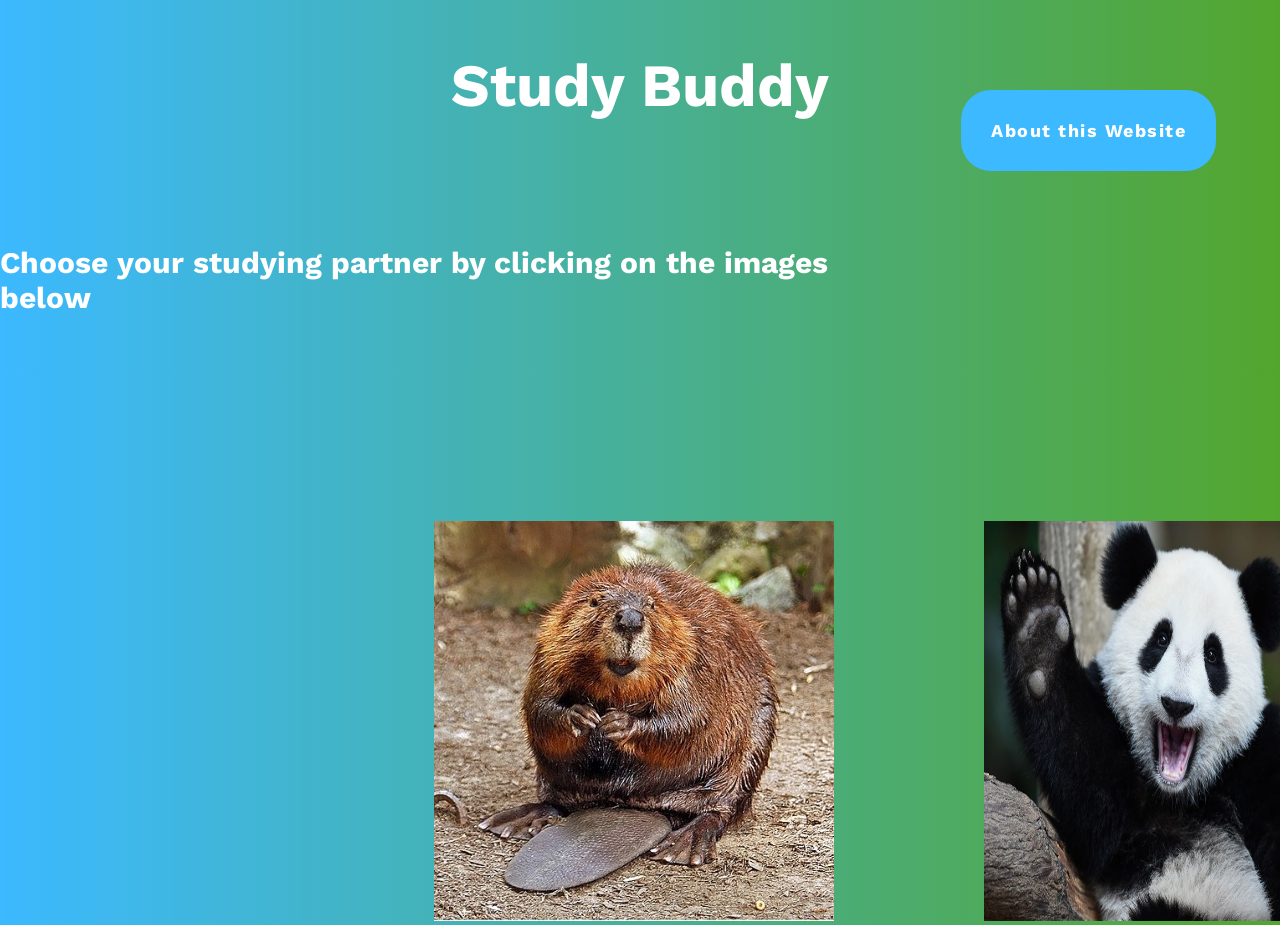
<file: Study-Buddy/index.html>
<!DOCTYPE html>
<html lang="en">
  <head>
    <meta charset="utf-8" />
    <meta name="viewport" content="width=device-width, initial-scale=1.0">

    <link rel="stylesheet" type="text/css" href="css/style.css">
    <script src="libraries/p5.min.js"></script>
    <script src="libraries/p5.sound.min.js"></script>
  
    <link rel="preconnect" href="https://fonts.googleapis.com">
    <link rel="preconnect" href="https://fonts.gstatic.com" crossorigin>
    <link href="https://fonts.googleapis.com/css2?family=Bebas+Neue&family=Nunito:wght@300&family=Work+Sans:wght@200&display=swap" rel="stylesheet">

  </head>

  <!--Website Title--->
  <title>Study Buddy</title>

  <body>

    <div class = "header">
      <h2>Study Buddy</h2>
    </div>

    <div class = "choose">
      <h1>Choose your studying partner by clicking on the images below</h1>
    </div>

      <a href = "about.html" id = "aboutButton">About this Website</a>

    <div class = "imgDiv"  >
      <div id = "pandaImg">
        <a href = "Panda.html">
          <!--<img border = "0" src = "Assets/Panda.jpeg" width = "400" height = "400">-->
          <img border = "0" src = "Assets/Big Panda.jpg" width = "400" height = "400">
        </a>
        
        </div>
     
      <div id = "beaverImg">
          <a href = "Beaver.html">
            <img border = "0" src = "Assets/Beaver.jpeg" width = "400" height = "400">
          </a>
      </div>



    </div>


   
      



    
  </body>
</html>

<!--
  All References
  https://www.w3schools.com/tags/tryit.asp?filename=tryhtml_link_image
  https://www.w3schools.com/css/css3_shadows_box.asp
  https://p5js.org/examples/color-linear-gradient.html
  https://developer.spotify.com/documentation/web-api/
  https://www.w3schools.com/html

  And help from Professor Stavros

-->
</file>
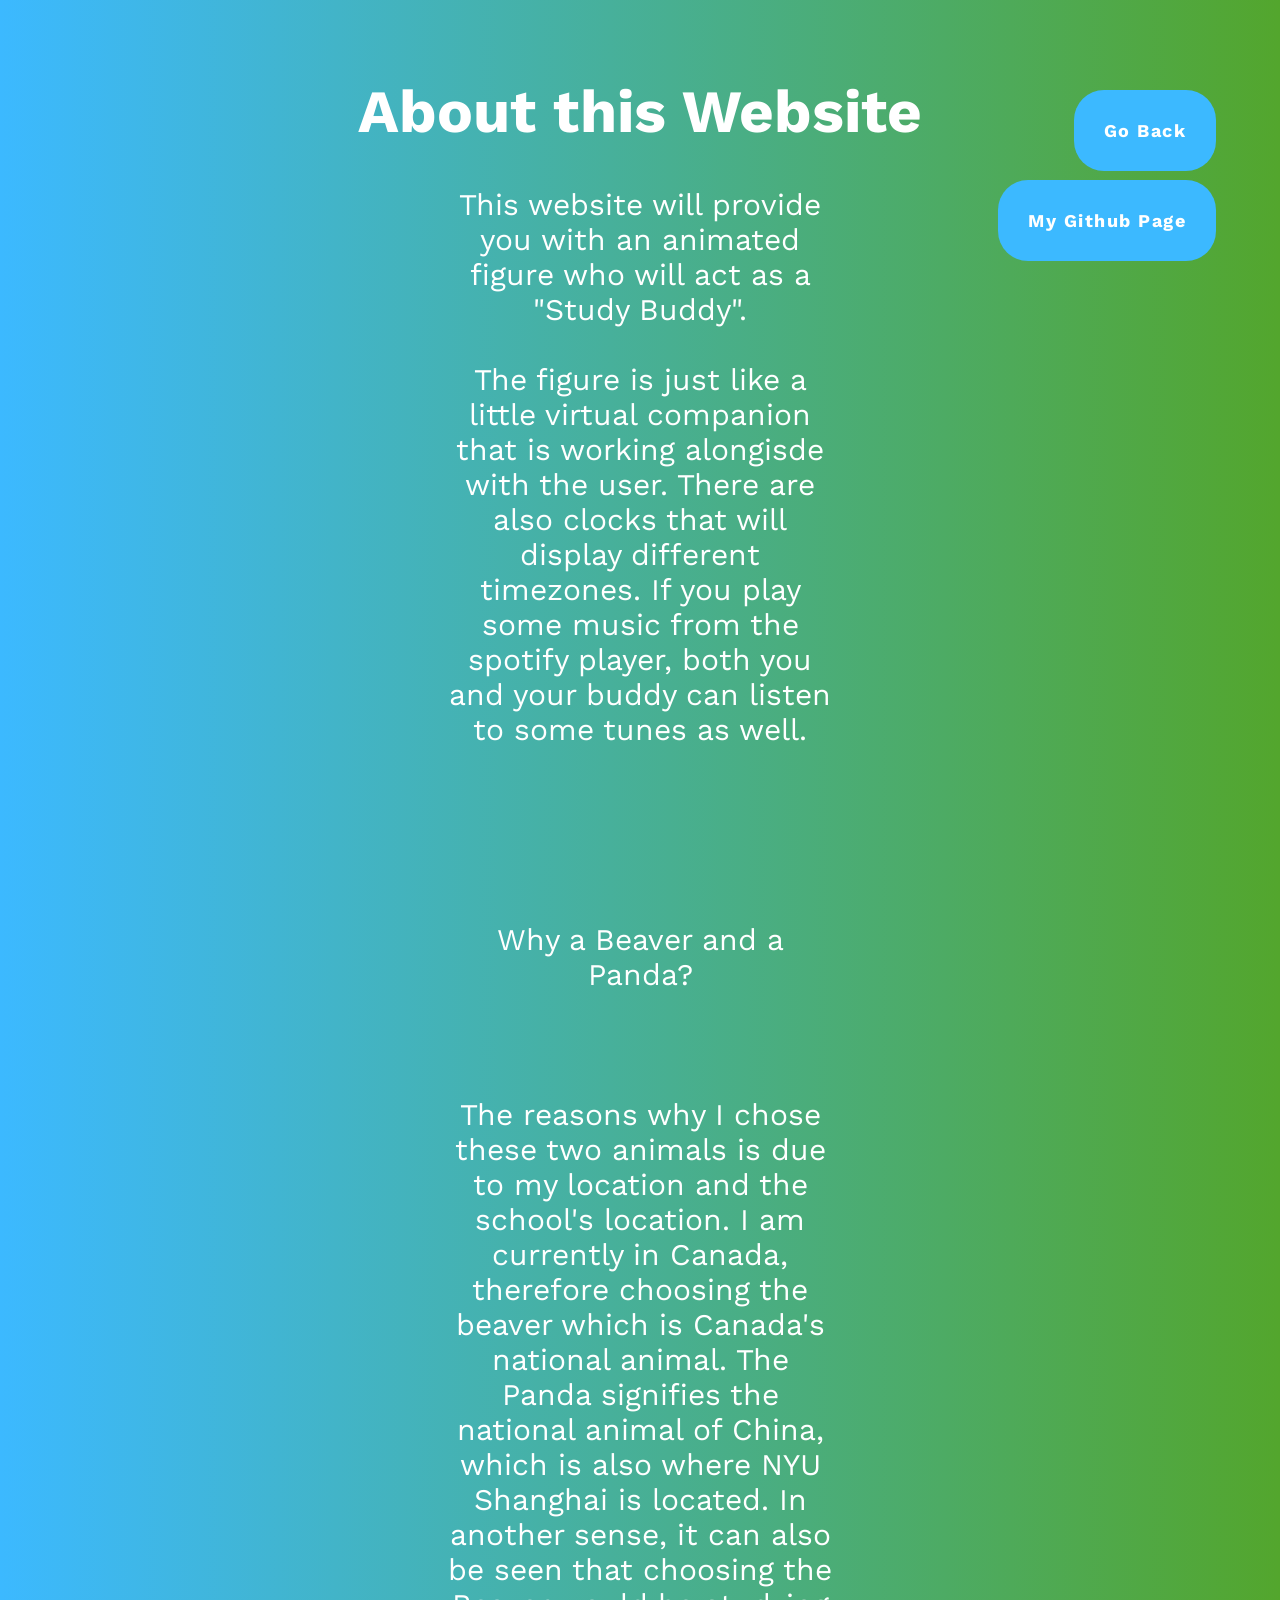
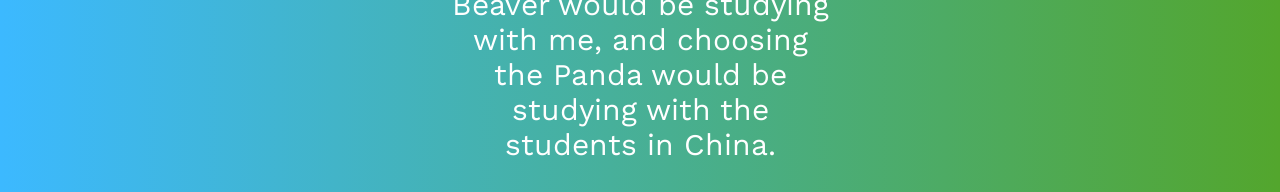
<file: Study-Buddy/about.html>
<!DOCTYPE html>
<html lang="en">
    <head>
        <link rel="stylesheet" href="css/about.css">

        <link rel="preconnect" href="https://fonts.googleapis.com">
        <link rel="preconnect" href="https://fonts.gstatic.com" crossorigin>
        <link href="https://fonts.googleapis.com/css2?family=Bebas+Neue&family=Nunito:wght@300&family=Work+Sans:wght@200&display=swap" rel="stylesheet">
    
</head>

<!--Title-->
<title>About</title>



<body>

    <br><br>

    <h1>About this Website</h1>
  
    <p>
        This website will provide you with an animated figure who will act as a "Study Buddy". 
        <br>
        <br>

        The figure is just like a little virtual companion that is working alongisde with the user.
    There are also clocks that will display different timezones. If you play some music from the spotify player, both you and your buddy can listen to some tunes as well. 
    <br>
    <br>

    <br>
    <br>
    <br>
    <br>
    
    Why a Beaver and a Panda?

    <br>
    <br>    
    <br>
    <br>
    The reasons why I chose these two animals is due to my location and the school's location. I am currently
    in Canada, therefore choosing the beaver which is Canada's national animal. The Panda signifies the national animal of China, which is also where NYU Shanghai is located.
    In another sense, it can also be seen that choosing the Beaver would be studying with me, and choosing the Panda would be studying with the students in China.

    </p>

   
<div>
    <a href = "index.html" id = "aboutButton">Go Back</a>
</div>

<div>
    <a href = "https://github.com/WLiang2002/Visual_Studio_CCLab_William_Liang" target= "_blank" id = "gitButton">My Github Page</a>
</div>


</body>

</html>

<!--
    References:
    https://www.w3schools.com/html
-->
</file>
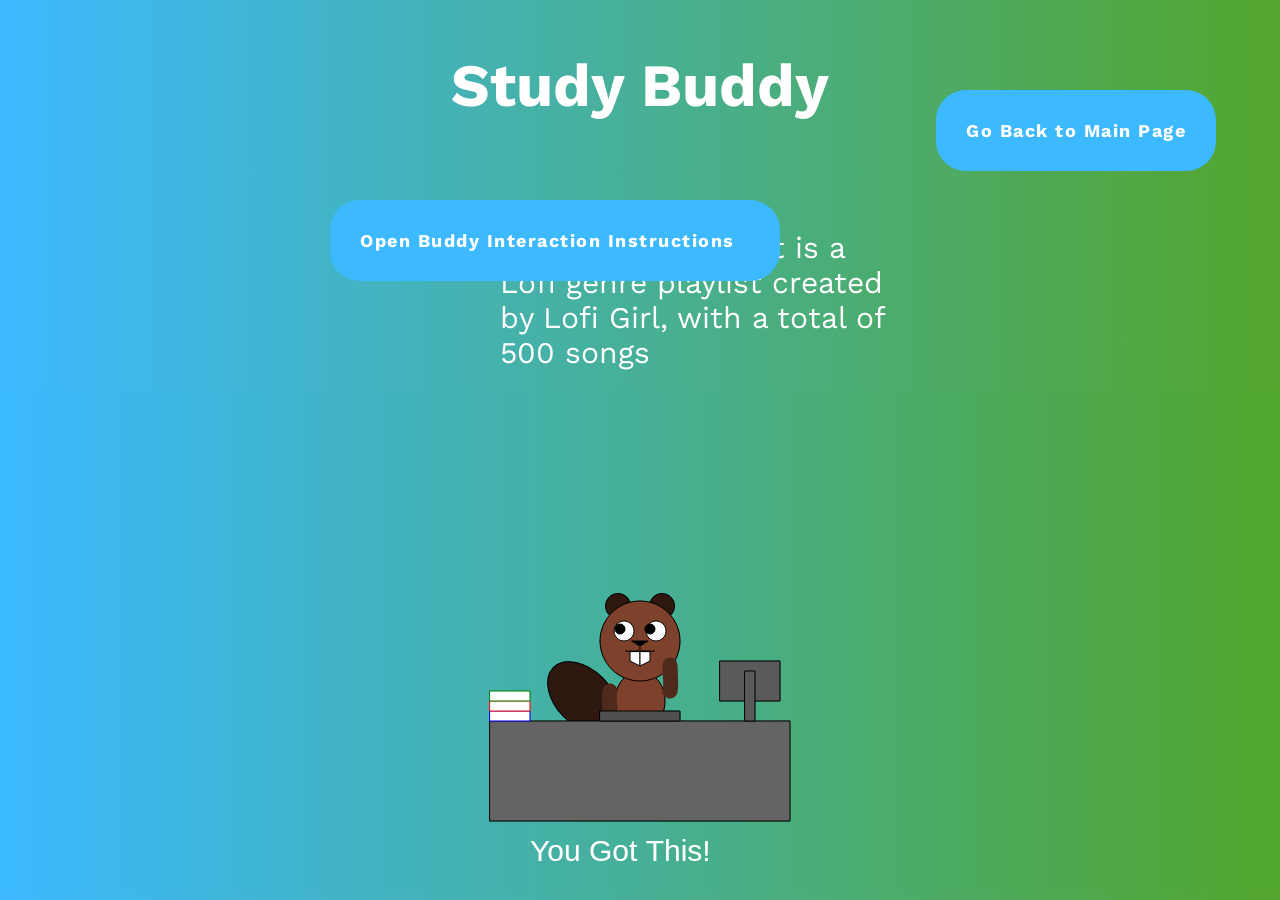
<file: Study-Buddy/Beaver.html>
<!DOCTYPE html>
<html lang="en">

<head>
    <link rel="stylesheet" type="text/css" href="css/Beaver.css">
    <script src="libraries/p5.min.js"></script>
    <script src="libraries/p5.sound.min.js"></script>
    <script src="scripts/sketchBeaver.js"></script>

    <link rel="preconnect" href="https://fonts.googleapis.com">
    <link rel="preconnect" href="https://fonts.gstatic.com" crossorigin>
    <link
        href="https://fonts.googleapis.com/css2?family=Bebas+Neue&family=Nunito:wght@300&family=Work+Sans:wght@200&display=swap"
        rel="stylesheet">



    <meta charset="utf-8">
</head>

<body>
    <div class="header">
        <h2>Study Buddy</h2>
    </div>

    <div id="my-Beaver"></div>

    <div class="catalogue">
        <p>This spotify playlist is a Lofi genre playlist created by Lofi Girl, with a total of 500 songs</p>
        <a href="https://open.spotify.com/playlist/0vvXsWCC9xrXsKd4FyS8kM?si=733f64662d9a4148">Click Here to See Full
            Playlist On Spotify</a>
    </div>


    <button type="button" class="collapse">Open Buddy Interaction Instructions</button>
    <div class="content">
        <p>Click near the figure to keep your buddy hydrated</p>
        <p>Click the books to change the motivational text</p>
    </div>


    <!--
  <div class = "instructions">
    <p>Click near the figure to keep your buddy hydrated</p>
    <p>Click the books to change the motivational text</p>
  </div>
-->
    <div>
        <a href="index.html" id="homeButton">Go Back to Main Page</a>
    </div>

    <div class="spotify">
        <iframe style="border-radius:12px"
            src="https://open.spotify.com/embed/playlist/0vvXsWCC9xrXsKd4FyS8kM?utm_source=generator&theme=0"
            width="600" height="400" frameBorder="0" allowfullscreen=""
            allow="autoplay; clipboard-write; encrypted-media; fullscreen; picture-in-picture"></iframe>
    </div>


    <main>
    </main>
    <script>
        var coll = document.getElementsByClassName("collapse");
        var i;

        for (i = 0; i < coll.length; i++) {
            coll[i].addEventListener("click", function () {
                this.classList.toggle("active");
                var content = this.nextElementSibling;
                if (content.style.display === "block") {
                    content.style.display = "none";
                } else {
                    content.style.display = "block";
                }
            });
        }
    </script>
    <!--Reference
                       https://www.w3schools.com/howto/howto_js_collapsible.asp  
                -->


</body>

</html>
</file>
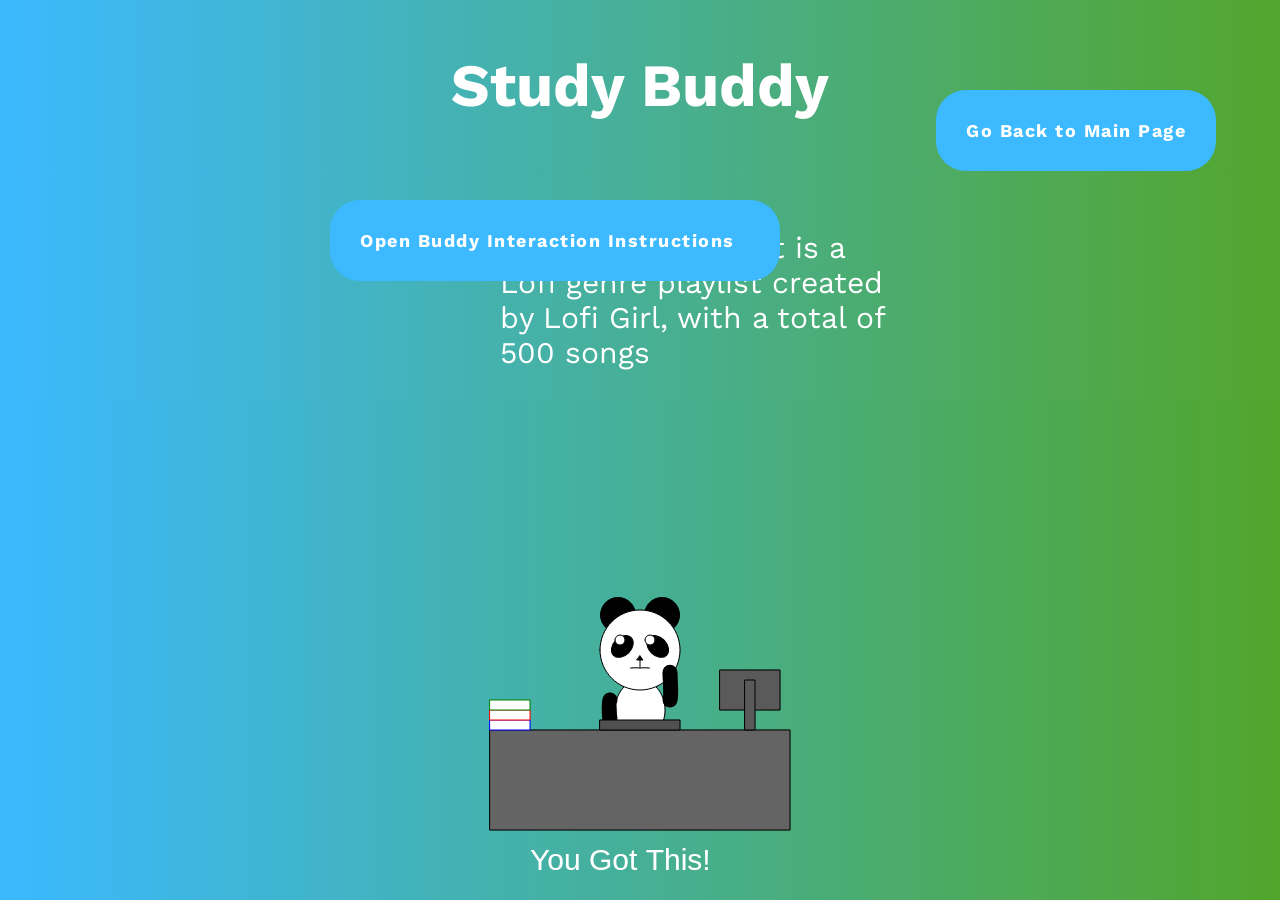
<file: Study-Buddy/Panda.html>
<!DOCTYPE html>
<html lang="en">

<head>
    <link rel="stylesheet" type="text/css" href="css/Panda.css">
    <script src="libraries/p5.min.js"></script>
    <script src="libraries/p5.sound.min.js"></script>
    <script src="scripts/sketchPanda.js"></script>
    <!--<script src="script.js"></script>    Experimenting with changing the p5js canvas on one page -->


    <link rel="preconnect" href="https://fonts.googleapis.com">
    <link rel="preconnect" href="https://fonts.gstatic.com" crossorigin>
    <link
        href="https://fonts.googleapis.com/css2?family=Bebas+Neue&family=Nunito:wght@300&family=Work+Sans:wght@200&display=swap"
        rel="stylesheet">




    <meta charset="utf-8">



</head>

<body>
    <div class="header">
        <h2>Study Buddy</h2>
    </div>

    <div id="my-Panda"></div>

    <div class="catalogue">
        <p>This spotify playlist is a Lofi genre playlist created by Lofi Girl, with a total of 500 songs</p>
        <a href="https://open.spotify.com/playlist/0vvXsWCC9xrXsKd4FyS8kM?si=733f64662d9a4148">Click Here to See Full
            Playlist On Spotify</a>
    </div>


    <button type="button" class="collapse">Open Buddy Interaction Instructions</button>
    <div class="content">
        <p>Click near the figure to keep your buddy hydrated</p>
        <p>Click the books to change the motivational text</p>
    </div>


    <!--
  <div class = "instructions">
    <p>Click near the figure to keep your buddy hydrated</p>
    <p>Click the books to change the motivational text</p>
  </div>
-->
    <div>
        <a href="index.html" id="homeButton">Go Back to Main Page</a>
    </div>

    <div class="spotify">
        <iframe style="border-radius:12px"
            src="https://open.spotify.com/embed/playlist/0vvXsWCC9xrXsKd4FyS8kM?utm_source=generator&theme=0"
            width="600" height="400" frameBorder="0" allowfullscreen=""
            allow="autoplay; clipboard-write; encrypted-media; fullscreen; picture-in-picture"></iframe>
    </div>


    <main>
    </main>
    <script>
        var coll = document.getElementsByClassName("collapse");
        var i;

        for (i = 0; i < coll.length; i++) {
            coll[i].addEventListener("click", function () {
                this.classList.toggle("active");
                var content = this.nextElementSibling;
                if (content.style.display === "block") {
                    content.style.display = "none";
                } else {
                    content.style.display = "block";
                }
            });
        }
    </script>
    <!--Reference
                       https://www.w3schools.com/howto/howto_js_collapsible.asp  
                -->


</body>

</html>
</file>
<file: Study-Buddy/css/style.css>
html, body {
  margin: 0;
  padding: 0;
}


body {
  /*background-color: #89b4c4;*/
  background: #00467F;  /* fallback for old browsers */
  background: -webkit-linear-gradient(to left, #53A62D, #3cb9ff);  /* Chrome 10-25, Safari 5.1-6 */
  background: linear-gradient(to left, #53A62D, #3cb9ff); /* W3C, IE 10+/ Edge, Firefox 16+, Chrome 26+, Opera 12+, Safari 7+ */
}

.header {
  top:10%;
  width:100%;
  text-align: center;
  font-family: 'Bebas Neue', cursive;
  font-family: 'Nunito', sans-serif;
  font-family: 'Work Sans', sans-serif;
  font-size: 40px;
  color:#FFFFFF;
}

.choose {
  position:absolute;
  top: 25%;
  right: 33%;
  font-family: 'Bebas Neue', cursive;
  font-family: 'Nunito', sans-serif;
  font-family: 'Work Sans', sans-serif;
  font-size: 15px;
  color:#FFFFFF;
}

#aboutButton {
  position:absolute;
  top:10%;
  right:5%;
  text-align: center;
  background-color: #3cb9ff;
  padding: 30px 30px 30px 30px;
  color:#FFFFFF;
  border-radius: 30px;
  text-decoration: none;
  font-family: 'Bebas Neue', cursive;
  font-family: 'Nunito', sans-serif;
  font-family: 'Work Sans', sans-serif;
  font-size:18px;
  font-weight:bold;
  letter-spacing: 1.5px;
}

#aboutButton:hover{
  position:absolute;
  text-decoration:none;
  top:10%;
  right:5%;
  text-align: center;
  background-color:#EAF2CE;
  padding: 30px 30px 30px 30px;
  color:darkblue;
  border-radius: 30px;
  font-size:18px;
}


.imgDiv {
 
  position:relative;
  width: 1100px;
  height: 200px;
  top:10%;
  left:30%;
  border: 3px #00467F;
}


#pandaImg {
  position:absolute;
  top:350px;
  right:100px;
  
}

#pandaImg:hover {
  width: 400px;
  box-shadow: 0 2px 3px 0 rgba(0, 0, 0, 0.2), 0 6px 10px 0 rgba(0, 0, 0, 0.19);
}

#beaverImg {
  position:absolute;
  top:350px;
  left: 50px;
  
}

#beaverImg:hover {
  width: 400px;
  box-shadow: 0 2px 3px 0 rgba(0, 0, 0, 0.2), 0 6px 10px 0 rgba(0, 0, 0, 0.19);
}
</file>
<file: Study-Buddy/css/about.css>
html, body {
    margin: 0;
    padding: 0;
  }
  
  canvas {
    display: block;
  }
  
  body {
    background: -webkit-linear-gradient(to left, #53A62D, #3cb9ff);  /* Chrome 10-25, Safari 5.1-6 */
  background: linear-gradient(to left, #53A62D, #3cb9ff); /* W3C, IE 10+/ Edge, Firefox 16+, Chrome 26+, Opera 12+, Safari 7+ */
}

h1 {
    text-align: center;
    font-size: 60px;
    font-family: 'Bebas Neue', cursive;
    font-family: 'Nunito', sans-serif;
    font-family: 'Work Sans', sans-serif;
    color:#FFFFFF;
}


p {
    
   text-align: center;
   
    font-size: 30px;
    font-weight: 400px;
    color:#FFFFFF;
    font-family: 'Bebas Neue', cursive;
    font-family: 'Nunito', sans-serif;
    font-family: 'Work Sans', sans-serif;
    margin-left: 35%;
    margin-right:35%;
}



  #aboutButton {
    position:absolute;
    top:10%;
    right:5%;
    text-align: center;
    background-color: #3cb9ff;
    padding: 30px 30px 30px 30px;
    color:#FFFFFF;
    border-radius: 30px;
    text-decoration: none;
    font-family: 'Bebas Neue', cursive;
    font-family: 'Nunito', sans-serif;
    font-family: 'Work Sans', sans-serif;
    font-size:18px;
    font-weight: bold;
    letter-spacing: 1.5px;
  }
  
  #aboutButton:hover{
    position:absolute;
    text-decoration:none;
    top:10%;
    right:5%;
    text-align: center;
    background-color:#EAF2CE;
    padding: 30px 30px 30px 30px;
    color:darkblue;
    border-radius: 30px;
    font-size:18px;
  }
  #gitButton {
    position:absolute;
    top:20%;
    right:5%;
    text-align: center;
    background-color: #3cb9ff;
    padding: 30px 30px 30px 30px;
    color:#FFFFFF;
    border-radius: 30px;
    text-decoration: none;
    font-family: 'Bebas Neue', cursive;
    font-family: 'Nunito', sans-serif;
    font-family: 'Work Sans', sans-serif;
    font-size:18px;
    font-weight: bold;
    letter-spacing: 1.5px;
  }
  
  #gitButton:hover{
    position:absolute;
    text-decoration:none;
    top:20%;
    right:5%;
    text-align: center;
    background-color:#EAF2CE;
    padding: 30px 30px 30px 30px;
    color:darkblue;
    border-radius: 30px;
    font-size:18px;
  }
</file>
<file: Study-Buddy/css/Beaver.css>
html,
body {
  margin: 0;
  padding: 0;
}

canvas {
  display: block;
}

body {
  background: -webkit-linear-gradient(to left, #53A62D, #3cb9ff);
  /* Chrome 10-25, Safari 5.1-6 */
  background: linear-gradient(to left, #53A62D, #3cb9ff);
  /* W3C, IE 10+/ Edge, Firefox 16+, Chrome 26+, Opera 12+, Safari 7+ */
}



.spotify {
  position: absolute;
  top: 200px;
  right: 1000px;
}

.header {
  top: 10%;
  text-align: center;
  font-family: 'Bebas Neue', cursive;
  font-family: 'Nunito', sans-serif;
  font-family: 'Work Sans', sans-serif;
  font-weight: 400px;
  font-size: 40px;
  color: #FFFFFF;
}

.catalogue {
  position: absolute;
  top: 200px;
  left: 500px;

  font-family: 'Bebas Neue', cursive;
  font-family: 'Nunito', sans-serif;
  font-family: 'Work Sans', sans-serif;
  font-weight: 400px;
  font-size: 30px;
  color: #FFFFFF;

  width: 400px;
  height: 100px;


  border-style: hidden;


}

/*
.instructions {
  position: absolute;
  top: 300px;
  left: 50px;

  font-family: 'Bebas Neue', cursive;
  font-family: 'Nunito', sans-serif;
  font-family: 'Work Sans', sans-serif;
  font-weight: 400px;
  font-size: 30px;
  color: #FFFFFF;

  width: 600px;
  height: 100px;

  border-width: 1px;
  border-style: hidden;

  padding: 20px 60px 0px 40px;
  margin: 40px 60px;
}
*/

#homeButton {
  position: absolute;
  top: 10%;
  right: 5%;
  text-align: center;
  background-color: #3cb9ff;
  padding: 30px 30px 30px 30px;
  color: #FFFFFF;
  border-radius: 30px;
  text-decoration: none;
  font-family: 'Bebas Neue', cursive;
  font-family: 'Nunito', sans-serif;
  font-family: 'Work Sans', sans-serif;
  font-size: 18px;
  font-weight: bold;
  letter-spacing: 1.5px;
}

#homeButton:hover {
  position: absolute;
  text-decoration: none;
  top: 10%;
  right: 5%;
  text-align: center;
  background-color: #EAF2CE;
  padding: 30px 30px 30px 30px;
  color: darkblue;
  border-radius: 30px;
  font-size: 18px;
}

.collapse {
  position: absolute;
  right: 500px;
  top: 200px;
  background-color: #3cb9ff;
  color: white;
  cursor: pointer;
  padding: 30px 30px 30px 30px;
  width: 450px;
  border: none;
  border-radius: 30px;

  text-align: left;
  outline: none;
  font-family: 'Bebas Neue', cursive;
  font-family: 'Nunito', sans-serif;
  font-family: 'Work Sans', sans-serif;
  font-size: 18px;
  font-weight: bold;
  letter-spacing: 1.5px;
}


.collapse:hover {
  position: absolute;
  right: 500px;
  top: 200px;
  background-color: #FFFFFF;
  color: darkblue;

  cursor: pointer;
  padding: 30px 30px 30px 30px;
  width: 450px;
  border: none;
  border-radius: 30px;

  text-align: left;
  outline: none;
  font-family: 'Bebas Neue', cursive;
  font-family: 'Nunito', sans-serif;
  font-family: 'Work Sans', sans-serif;
  font-size: 18px;
  font-weight: bold;
  letter-spacing: 1.5px;
}

.active {
  position: absolute;
  right: 500px;
  top: 200px;
  background-color: #3cb9ff;
  color: #FFFFFF;

  cursor: pointer;
  padding: 30px 30px 30px 30px;
  width: 450px;
  border: none;
  border-radius: 30px 30px 0 0 ;

  text-align: left;
  outline: none;
  font-family: 'Bebas Neue', cursive;
  font-family: 'Nunito', sans-serif;
  font-family: 'Work Sans', sans-serif;
  font-size: 18px;
  font-weight: bold;
  letter-spacing: 1.5px;
}

.content {
  position: absolute;
  right: 500px;
  top: 280px;
  padding: 0 18px;
  display: none;
  overflow: hidden;
  background-color: #3cb9ff;
  color: #FFFFFF;
  width:413px;
  border-radius: 0px 0px 30px 30px ;

  font-family: 'Bebas Neue', cursive;
  font-family: 'Nunito', sans-serif;
  font-family: 'Work Sans', sans-serif;
  font-weight: 400px;
  font-size: 30px;
  
}
#my-Beaver {
  position:absolute;
  bottom:1%;
}
</file>
<file: Study-Buddy/css/Panda.css>
html,
body {
  margin: 0;
  padding: 0;
}

canvas {
  display: block;
}

body {
  background: -webkit-linear-gradient(to left, #53A62D, #3cb9ff);
  /* Chrome 10-25, Safari 5.1-6 */
  background: linear-gradient(to left, #53A62D, #3cb9ff);
  /* W3C, IE 10+/ Edge, Firefox 16+, Chrome 26+, Opera 12+, Safari 7+ */
}



.spotify {
  position: absolute;
  top: 200px;
  right: 1000px;
}

.header {
  top: 10%;
  text-align: center;
  font-family: 'Bebas Neue', cursive;
  font-family: 'Nunito', sans-serif;
  font-family: 'Work Sans', sans-serif;
  font-weight: 400px;
  font-size: 40px;
  color: #FFFFFF;
}

.catalogue {
  position: absolute;
  top: 200px;
  left: 500px;

  font-family: 'Bebas Neue', cursive;
  font-family: 'Nunito', sans-serif;
  font-family: 'Work Sans', sans-serif;
  font-weight: 400px;
  font-size: 30px;
  color: #FFFFFF;

  width: 400px;
  height: 100px;


  border-style: hidden;


}

/*
.instructions {
  position: absolute;
  top: 300px;
  left: 50px;

  font-family: 'Bebas Neue', cursive;
  font-family: 'Nunito', sans-serif;
  font-family: 'Work Sans', sans-serif;
  font-weight: 400px;
  font-size: 30px;
  color: #FFFFFF;

  width: 600px;
  height: 100px;

  border-width: 1px;
  border-style: hidden;

  padding: 20px 60px 0px 40px;
  margin: 40px 60px;
}
*/

#homeButton {
  position: absolute;
  top: 10%;
  right: 5%;
  text-align: center;
  background-color: #3cb9ff;
  padding: 30px 30px 30px 30px;
  color: #FFFFFF;
  border-radius: 30px;
  text-decoration: none;
  font-family: 'Bebas Neue', cursive;
  font-family: 'Nunito', sans-serif;
  font-family: 'Work Sans', sans-serif;
  font-size: 18px;
  font-weight: bold;
  letter-spacing: 1.5px;
}

#homeButton:hover {
  position: absolute;
  text-decoration: none;
  top: 10%;
  right: 5%;
  text-align: center;
  background-color: #EAF2CE;
  padding: 30px 30px 30px 30px;
  color: darkblue;
  border-radius: 30px;
  font-size: 18px;
}

.collapse {
  position: absolute;
  right: 500px;
  top: 200px;
  background-color: #3cb9ff;
  color: white;
  cursor: pointer;
  padding: 30px 30px 30px 30px;
  width: 450px;
  border: none;
  border-radius: 30px;

  text-align: left;
  outline: none;
  font-family: 'Bebas Neue', cursive;
  font-family: 'Nunito', sans-serif;
  font-family: 'Work Sans', sans-serif;
  font-size: 18px;
  font-weight: bold;
  letter-spacing: 1.5px;
}


.collapse:hover {
  position: absolute;
  right: 500px;
  top: 200px;
  background-color: #FFFFFF;
  color: darkblue;

  cursor: pointer;
  padding: 30px 30px 30px 30px;
  width: 450px;
  border: none;
  border-radius: 30px;

  text-align: left;
  outline: none;
  font-family: 'Bebas Neue', cursive;
  font-family: 'Nunito', sans-serif;
  font-family: 'Work Sans', sans-serif;
  font-size: 18px;
  font-weight: bold;
  letter-spacing: 1.5px;
}

.active {
  position: absolute;
  right: 500px;
  top: 200px;
  background-color: #3cb9ff;
  color: #FFFFFF;

  cursor: pointer;
  padding: 30px 30px 30px 30px;
  width: 450px;
  border: none;
  border-radius: 30px 30px 0 0 ;

  text-align: left;
  outline: none;
  font-family: 'Bebas Neue', cursive;
  font-family: 'Nunito', sans-serif;
  font-family: 'Work Sans', sans-serif;
  font-size: 18px;
  font-weight: bold;
  letter-spacing: 1.5px;
}

.content {
  position: absolute;
  right: 500px;
  top: 280px;
  padding: 0 18px;
  display: none;
  overflow: hidden;
  background-color: #3cb9ff;
  color: #FFFFFF;
  width:413px;
  border-radius: 0px 0px 30px 30px ;

  font-family: 'Bebas Neue', cursive;
  font-family: 'Nunito', sans-serif;
  font-family: 'Work Sans', sans-serif;
  font-weight: 400px;
  font-size: 30px;
  
}

#my-Panda {

  position: absolute;
  bottom: 0%;
}
</file>
